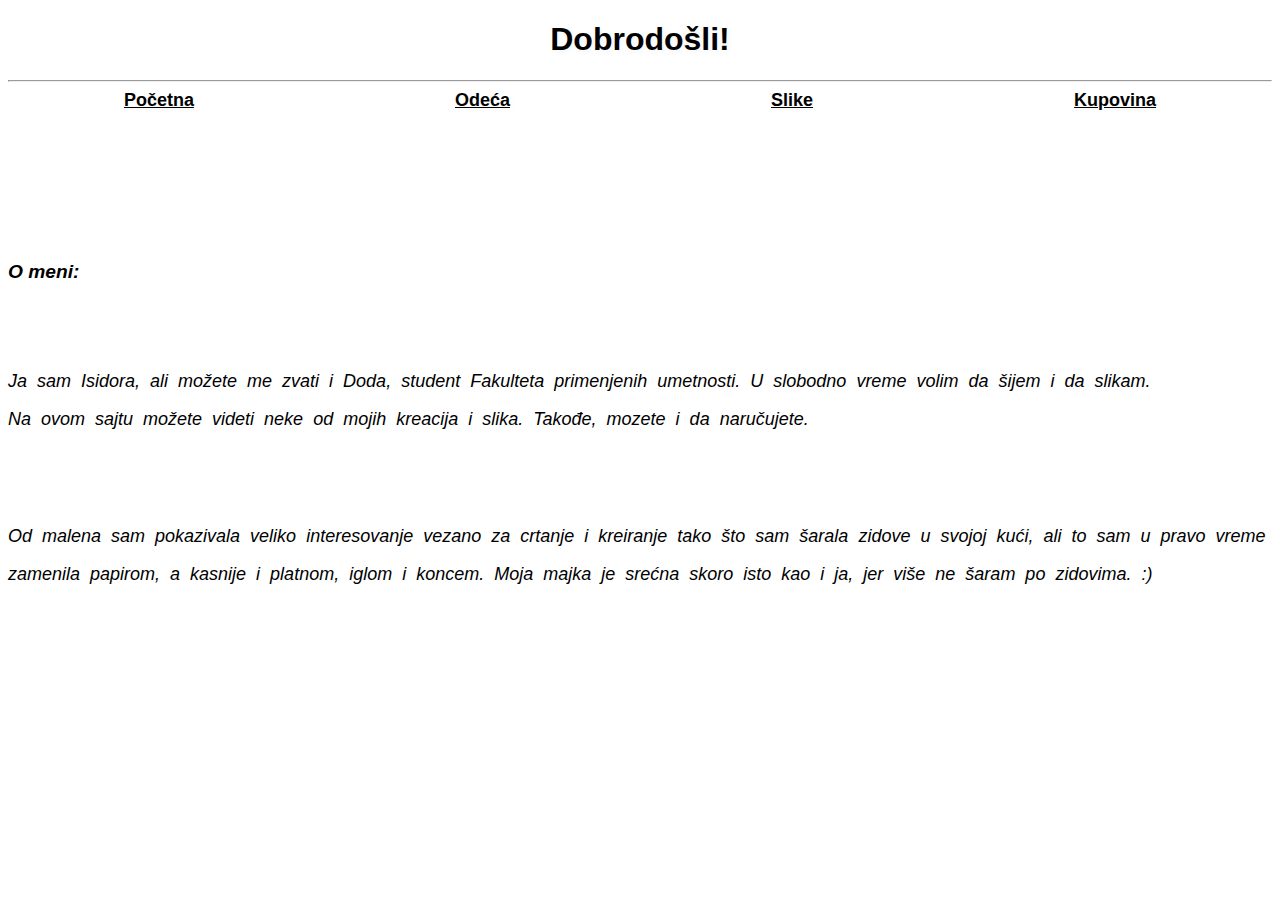
<file: sajt/index.html>
<!DOCTYPE html>
<html>
<head>
    <meta charset="UTF-8">
    <meta name="viewport" content="width=device-width, initial-scale=1.0">
    <link rel="stylesheet" href="css/style.css">
    <script src="js/script.js"></script>
    <script src="https://ajax.googleapis.com/ajax/libs/jquery/3.1.1/jquery.min.js"></script>
    <title>Početna stranica</title>
</head>
<body>
    <div id="wrap">
    <h1>Dobrodošli!</h1>
    <hr>
    <div class="vertical-menu">
        <a href="index.html" class="active" onclick="handleAClick(event)">Početna</a>
        <a href="../sajt2/index.html">Odeća</a>
        <a href="../sajt3/index.html">Slike</a>
        <a href="../sajt4/index2.html">Kupovina</a>
      </div>
    <div id="prvi">
        <h3>O meni:</h3>
        
        <p class="p">Ja sam Isidora, ali možete me zvati i Doda, student Fakulteta primenjenih umetnosti. U slobodno vreme volim da šijem i da slikam.<br> 
            Na ovom sajtu možete videti neke od mojih kreacija i slika. Takođe, mozete i da naručujete.</p>
        <p>Od malena sam pokazivala veliko interesovanje vezano za crtanje i kreiranje tako što sam šarala zidove u svojoj kući, 
            ali to sam u pravo vreme zamenila papirom, a kasnije i platnom, iglom i koncem. Moja majka je srećna skoro isto kao i ja, 
            jer više ne šaram po zidovima. :)</p>
    </div>
</div>

</body>

</html>
</file>
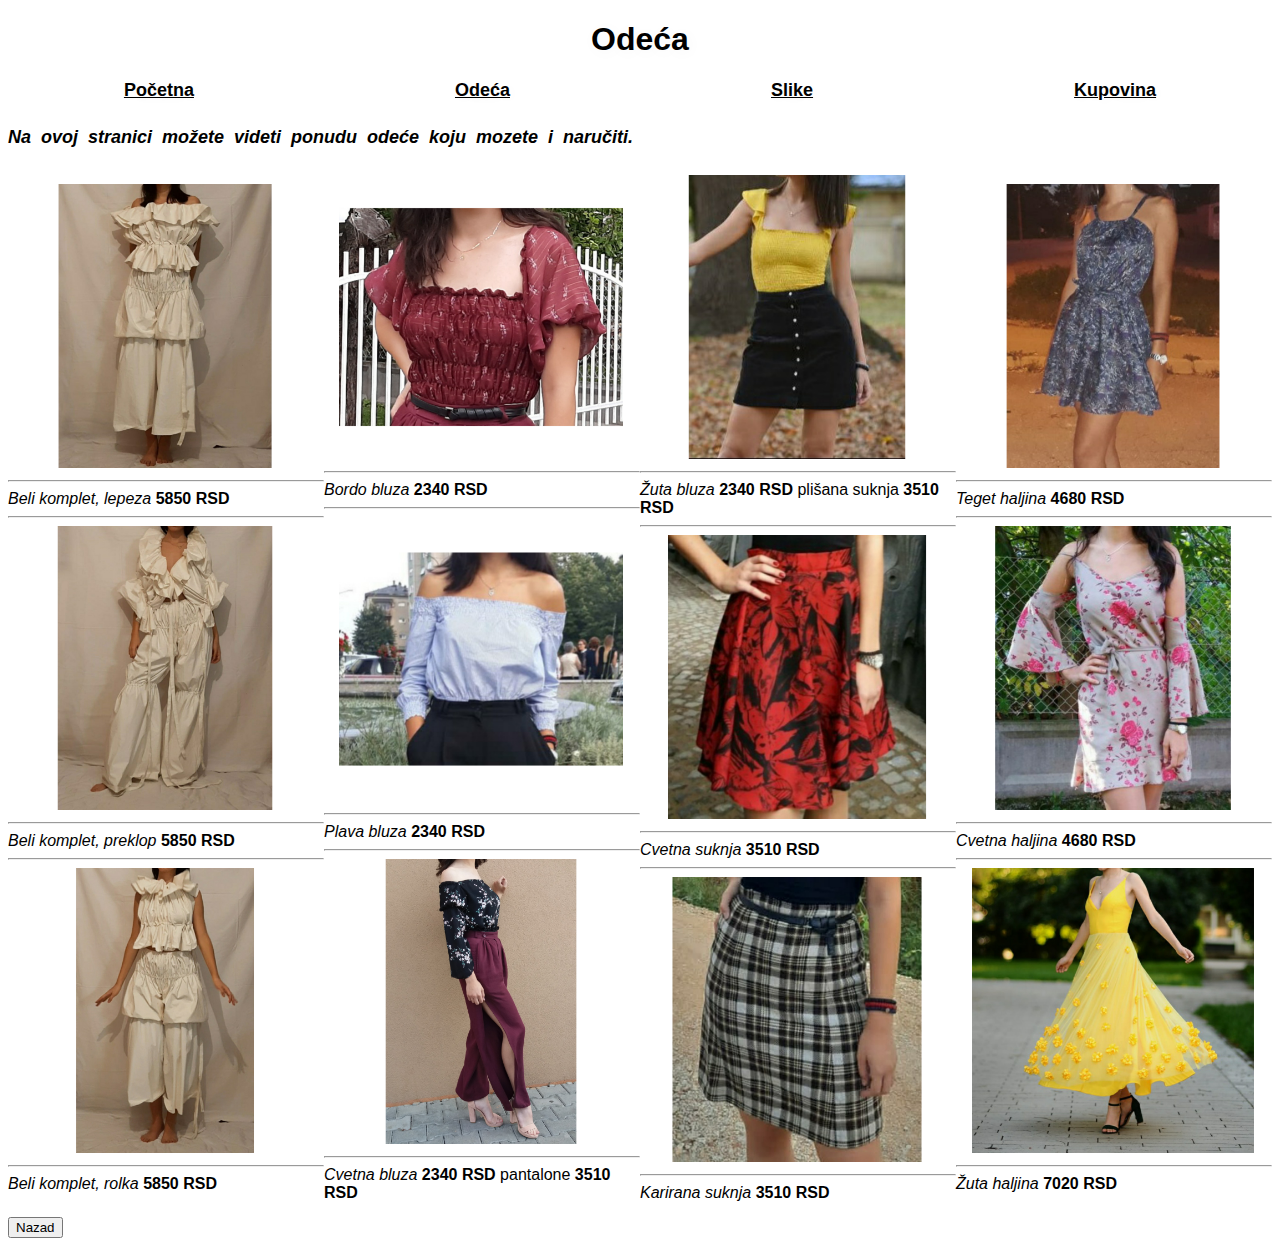
<file: sajt2/index.html>
<!DOCTYPE html>
<html>
<head>
    <meta charset="UTF-8">
    <meta name="viewport" content="width=device-width, initial-scale=1.0">
    <link rel="stylesheet" href="css/style.css">
    <link rel="stylesheet" href="css/grid.css">
    <script src="js/script.js"></script>
    <script src="https://ajax.googleapis.com/ajax/libs/jquery/3.1.1/jquery.min.js"></script>
    <link rel="stylesheet" href="css/jquery.fancybox.min.css">
    <script src="js/jquery.fancybox.min.js"></script>
    <script src="js/jquery.fancybox.js"></script>
    <title>Odeca</title>
</head>

<body>
    <h1>Odeća</h1>
    <div class="vertical-menu">
        <a href="../sajt/index.html">Početna</a>
        <a href="index.html" class="active" onclick="handleAClick(event)">Odeća</a>
        <a href="../sajt3/index.html">Slike</a>
        <a href="../sajt4/index2.html">Kupovina</a>
      </div>
    <p>Na ovoj stranici možete videti ponudu odeće koju mozete i naručiti.</p>
    <div class="gallery">

        <div id="prvi">
            <a data-fancybox="gallery" href="slike/velike/beli komplet, lepeza.jpg" data-caption="Beli komplet, lepeza"><img src="slike/beli komplet, lepeza.jpg"></a>
            <hr>
            <label><i>Beli komplet, lepeza</i> <b>5850 RSD</b></label>
            <hr>
            <a data-fancybox="gallery" href="slike/velike/beli komplet, preklop.jpg" data-caption="Beli komplet, preklop"><img src="slike/beli komplet, preklop.jpg"></a>
            <hr>
            <label><i>Beli komplet, preklop </i><b>5850 RSD</b></label>
            <hr>
            <a data-fancybox="gallery" href="slike/velike/beli komplet, rolka.jpg" data-caption="Beli komplet, rolka"><img src="slike/beli komplet, rolka.jpg"></a>
            <hr>
            <label><i>Beli komplet, rolka</i> <b>5850 RSD</b></label>
        </div>

        <div id="drugi">
            <a data-fancybox="gallery" href="slike/velike/bordo bluza.jpg" data-caption="Bordo bluza"><img src="slike/bordo bluza.jpg"></a>
            <hr>
            <label><i>Bordo bluza</i> <b>2340 RSD</b></label>
            <hr>
            <a data-fancybox="gallery" href="slike/velike/plava bluza.jpg" data-caption="Plava bluza"><img src="slike/plava bluza.jpg"></a>
            <hr>
            <label><i>Plava bluza </i><b>2340 RSD</b></label>
            <hr>
            <a data-fancybox="gallery" href="slike/velike/cvetna bluza_pantalone.jpg" data-caption="Cvetna bluza, pantalone"><img src="slike/cvetna bluza_pantalone.jpg"></a>
            <hr>
            <label><i>Cvetna bluza</i> <b>2340 RSD</b> pantalone <b>3510 RSD</b></label>   
        </div>

        <div id="treci">
            <a data-fancybox="gallery" href="slike/zuta bluza_plis suknja.jpg" data-caption="Žuta bluza, plišana suknja"><img src="slike/zuta bluza_plis suknja.jpg"></a>
            <hr>
            <label><i>Žuta bluza </i><b>2340 RSD</b> plišana suknja <b>3510 RSD</b></label>
            <hr>
            <a data-fancybox="gallery" href="slike/velike/cvetna suknja.jpg" data-caption="Cvetna suknja"><img src="slike/cvetna suknja.jpg"></a>
            <hr>
            <label><i>Cvetna suknja </i><b>3510 RSD</b></label>
            <hr>
            <a data-fancybox="gallery" href="slike/velike/karirana suknja.jpg" data-caption="Karirana suknja"><img src="slike/karirana suknja.jpg"></a>
            <hr>
            <label><i>Karirana suknja</i> <b>3510 RSD</b></label>
        </div>

        <div id="cetvrti">
            <a data-fancybox="gallery" href="slike/velike/teget haljina.jpg" data-caption="Teget haljina"><img src="slike/teget haljina.jpg"></a>
            <hr>
            <label><i>Teget haljina </i><b>4680 RSD</b></label>
            <hr>
            <a data-fancybox="gallery" href="slike/velike/cvetna haljina.jpg" data-caption="Cvetna haljina"><img src="slike/cvetna haljina.jpg"></a>
            <hr>
            <label><i>Cvetna haljina</i> <b>4680 RSD</b></label>
            <hr>
            <a data-fancybox="gallery" href="slike/velike/zuta haljina.jpg" data-caption="Žuta haljina"><img src="slike/zuta haljina.jpg"></a>
            <hr>
            <label><i>Žuta haljina </i><b>7020 RSD</b></label>
        </div>
        
    </div>

    <button id="nazad" onclick="window.history.back()">Nazad</button>
    
</body>

</html>
</file>
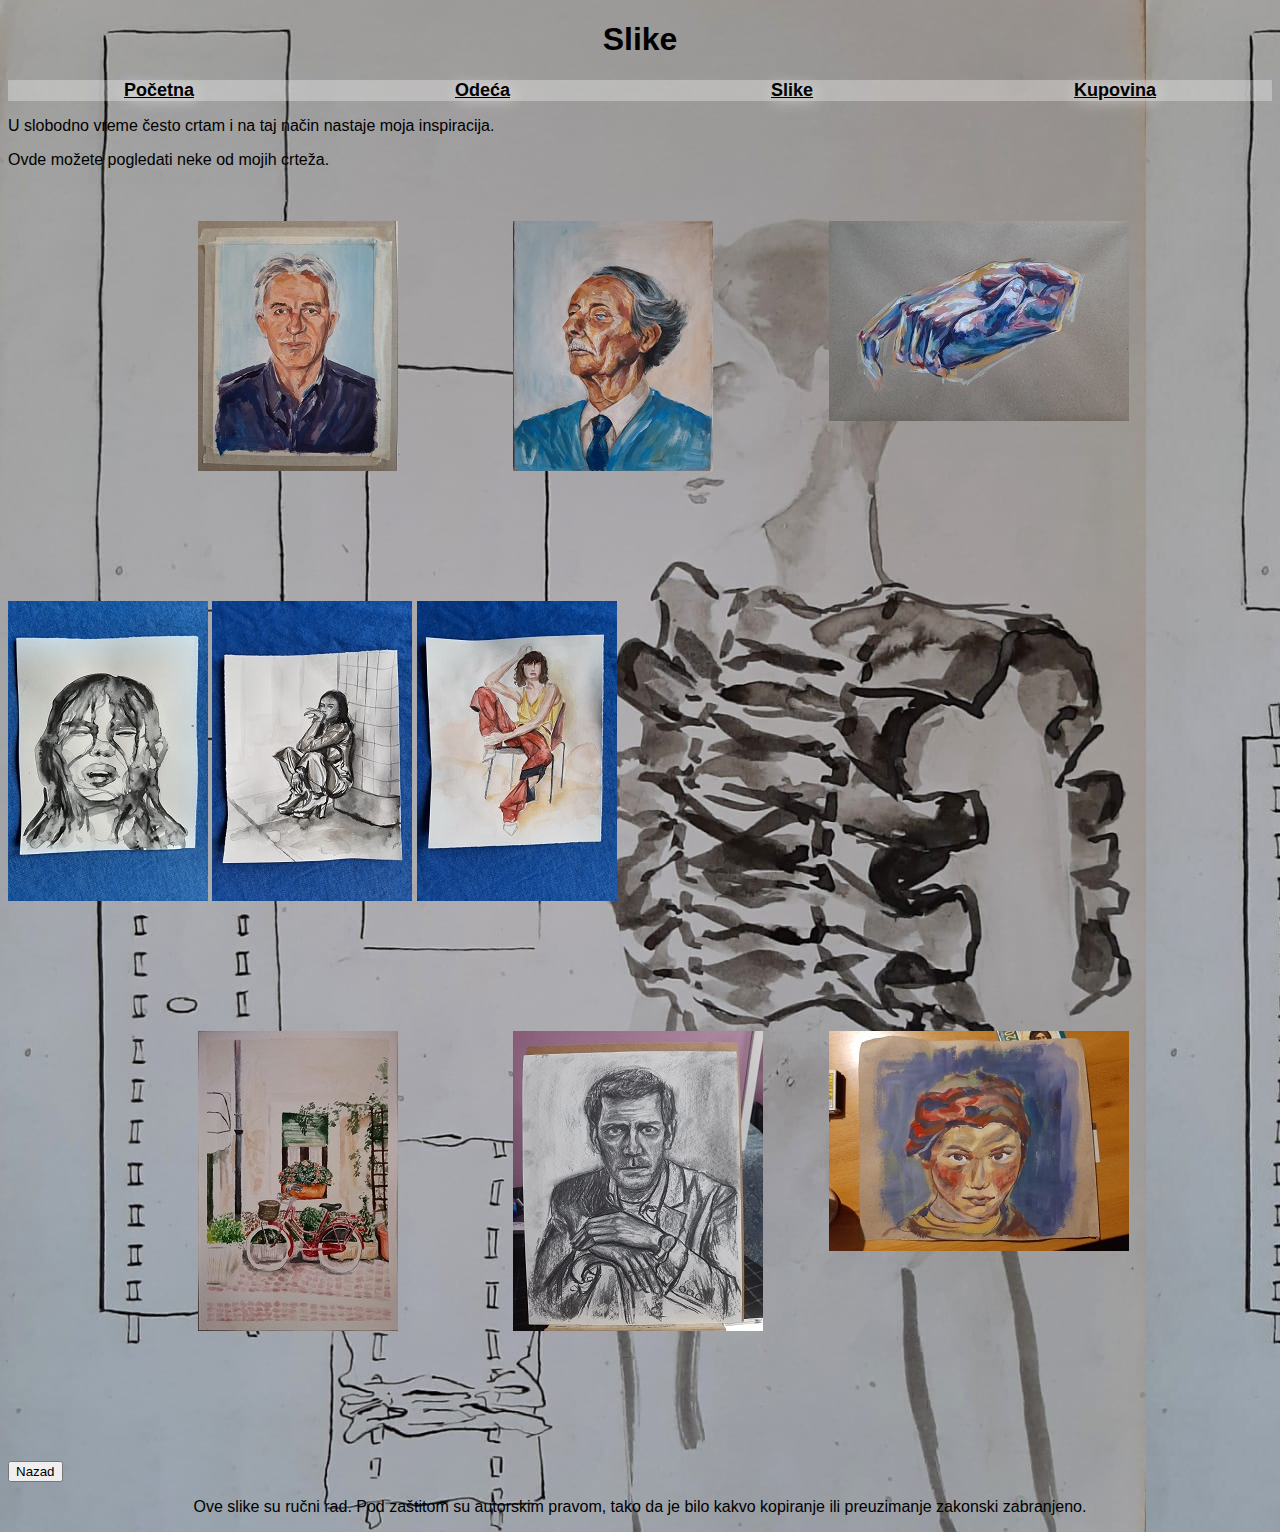
<file: sajt3/index.html>
<!DOCTYPE html>
<html lang="en">
<head>
    <meta charset="UTF-8">
    <meta name="viewport" content="width=device-width, initial-scale=1.0">
    <title>Galerija slika</title>
    <link rel="stylesheet" type="text/css" href="style.css">
    <script src="select.js"></script>

</head>
<body>
    <h1>Slike</h1>
    <div class="vertical-menu">
        <a href="../sajt/index.html">Početna</a>
        <a href="../sajt2/index.html">Odeća</a>
        <a href="index.html" class="active" onclick="handleAClick(event)">Slike</a>
        <a href="../sajt4/index2.html">Kupovina</a>
      </div>
    <p>U slobodno vreme često crtam i na taj način nastaje moja inspiracija.</p>
    <p>Ovde možete pogledati neke od mojih crteža.</p>
    <br>
    <br>

    <div class="div1">
        <a href="slike/slika1.jpeg" target="_blank"><img src="slike/slika1-small.jpeg"></a>
        <a href="slike/slika2.jpeg" target="_blank"><img src="slike/slika2-small.jpg"></a>
        <a href="slike/slika3.jpeg" target="_blank"><img src="slike/slika3-small.jpg"></a>
    </div>
    <br>
    <br>
    <br>
    <br>
    <br>
    <br>
    <br>



    <div class="div2">
        <a href="slike/slika4.jpeg" target="_blank"><img src="slike/slika4-small.jpg"></a>
        <a href="slike/slika5.jpeg" target="_blank"><img src="slike/slika5-small.jpg"></a>
        <a href="slike/slika6.jpeg" target="_blank"><img src="slike/slika6-small.jpg"></a>
    </div>
    <br>
    <br>
    <br>
    <br>
    <br>
    <br>
    <br>


    <div class="div3">
        <a href="slike/slika7.jpeg" target="_blank"><img src="slike/slika7-small.jpg"></a>
        <a href="slike/slika9.jpeg" target="_blank"><img src="slike/slika9-small.jpg"></a>
        <a href="slike/slika8.jpeg" target="_blank"><img src="slike/slika8-small.jpg"></a>
    </div>
    <br>
    <br>
    <br>
    <br>
    <br>
    <br>
    <br>
    <button id="nazad" onclick="window.history.back()">Nazad</button>
    <footer class="footer">
        <p>Ove slike su ručni rad. Pod zaštitom su autorskim pravom, tako da je bilo kakvo kopiranje ili preuzimanje zakonski zabranjeno.</p>
    </footer>
    

</body>
</html>
</file>
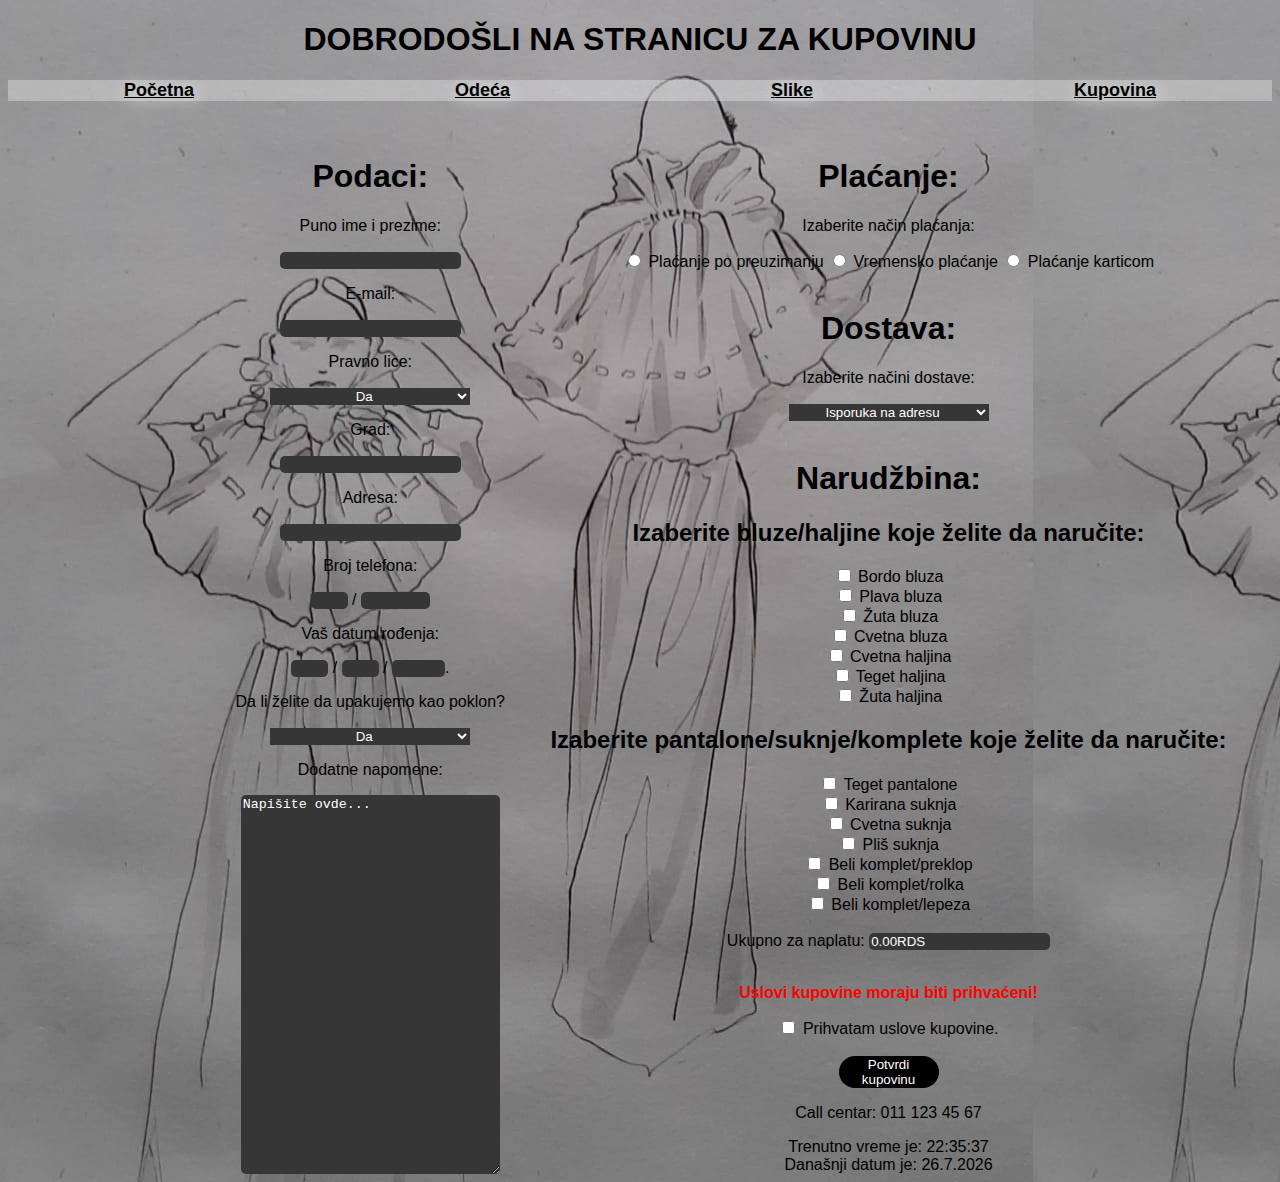
<file: sajt4/index2.html>
<!DOCTYPE html>
<html lang="en">
<head>
    <meta charset="UTF-8">
    <meta name="viewport" content="width=device-width, initial-scale=1.0">
    <title>Vaša korpa</title>
    <link rel="stylesheet" type="text/css" href="style2.css">
    <script src="select.js"></script>
    
</head>
<body>
    <h1>DOBRODOŠLI NA STRANICU ZA KUPOVINU</h1>
    <div class="vertical-menu">
        <a href="../sajt/index.html">Početna</a>
        <a href="../sajt2/index.html">Odeća</a>
        <a href="../sajt3/index.html">Slike</a>
        <a href="index2.html" class="active" onclick="handleAClick(event)">Kupovina</a>
      </div>

    <!-- <div class="div1">
        <button id="btn1">Proizvodi</button>
    </div> -->
<div class="najveci">
<div class="parent">
    <div class="left">
        <br>
        <br>
        <h1>Podaci:</h1>
        <p>Puno ime i prezime:</p> 
        <input type="text" id="textIme">
        <p>E-mail:</p>
        <input type="text"><br>
        <p>Pravno lice:</p>
        <select class="select" style="width: 200px;">
            <option value="Da">Da</option>
            <option value="Ne">Ne</option>
        </select>
        <p>Grad:</p>
        <input type="text" id="textGrad">
        <p>Adresa:</p>
        <input type="text" id="textAdresa">
        <p>Broj telefona:</p>
        <input type="text" size="2"> /
        <input type="text" size="6">
        <p>Vaš datum rođenja:</p>
        <input type="text" size="2"> /
        <input type="text" size="2"> /
        <input type="text" size="4">.
        <p>Da li želite da upakujemo kao poklon?</p>
        <select class="select" style="width: 200px;">
            <option value="Da">Da</option>
            <option value="Ne">Ne</option>
        </select>
        <br>
        <p>Dodatne napomene:</p>
        <textarea name="" cols="30" rows="25">Napišite ovde...</textarea>
        </div>
    </div>
    <br>
    <br>
        
    <h1>Plaćanje:</h1>
    <p>Izaberite način plaćanja:</p>
            <input type="radio" name="placanje"> Plaćanje po preuzimanju
            <input type="radio" name="placanje"> Vremensko plaćanje
            <input type="radio" name="placanje"> Plaćanje karticom
            <br>
            <br>
    <h1>Dostava:</h1>
    <p>Izaberite načini dostave:</p>
        <select class="select" style="width: 200px">
            <option value="Adresa">Isporuka na adresu</option>
            <option value="Licno">Lično preuzimanje</option>
        </select>   
        <br>
        <br>    


        <h1>Narudžbina:</h1>
        <div id="izbor">
            <div>
              <form>
          
                <h2>Izaberite bluze/haljine koje želite da naručite:</h2>
                <!-- <p>Napomena: Ukoliko naručite tri ili više proizvoda očekuje Vas popust!</p> -->
                <input name="proizvod" value="2340" type="checkbox" id="p1" onclick="totalIt()" /> Bordo bluza
                <br>
                <input name="proizvod" value="2340" type="checkbox" id="p2" onclick="totalIt()" /> Plava bluza
                <br>
                <input name="proizvod" value="2340" type="checkbox" id="p3" onclick="totalIt()" /> Žuta bluza
                <br>
                <input name="proizvod" value="2340" type="checkbox" id="p4" onclick="totalIt()" /> Cvetna bluza
                <br>
                <input name="proizvod" value="4680" type="checkbox" id="p5" onclick="totalIt()" /> Cvetna haljina
                <br>
                <input name="proizvod" value="4680" type="checkbox" id="p6" onclick="totalIt()" /> Teget haljina
                <br>
                <input name="proizvod" value="4680" type="checkbox" id="p7" onclick="totalIt()" /> Žuta haljina 
          
                <h2>Izaberite pantalone/suknje/komplete koje želite da naručite:</h2>
                <input name="proizvod" value="3510" type="checkbox" id="p8" onclick="totalIt()"/>
                Teget pantalone<br>
                <input name="proizvod" value="3510" type="checkbox" id="p9" onclick="totalIt()"/>
                Karirana suknja<br>
                <input name="proizvod" value="3510" type="checkbox" id="p10" onclick="totalIt()"/>
                Cvetna suknja<br>
                <input name="proizvod" value="3510" type="checkbox" id="p11" onclick="totalIt()"/>
                Pliš suknja<br>
                <input name="proizvod" value="5850" type="checkbox" id="p12" onclick="totalIt()"/>
                Beli komplet/preklop<br>
                <input name="proizvod" value="5850" type="checkbox" id="p13" onclick="totalIt()"/>
                Beli komplet/rolka<br>
                <input name="proizvod" value="5850" type="checkbox" id="14" onclick="totalIt()"/>
                Beli komplet/lepeza<br>
          
                <label>
                  <br> Ukupno za naplatu:  
                  <input value="0.00RDS" readonly type="text" id="total" />
                </label>
              </form>
            </div>
          </div>

          <br>

     <footer class="footer">
            <p class="uslovi">Uslovi kupovine moraju biti prihvaćeni!</p>
            <input type="checkbox" id="check" onclick="uslov()"> Prihvatam uslove kupovine.
            <p id="text" style="display: none;">Pošto ste prihvatili uslove kupovine, možete da potvrdite istu.</p>
        </footer>
        <br>
        <button id="btn2" onclick="return provera()">Potvrdi kupovinu</button>
        <p>Call centar: 011 123 45 67</p>
    
            <script>
                var now = new Date();
                var sat = now.getHours();
                var minut = now.getMinutes();
                var sekunde = now.getSeconds();
                document.write("Trenutno vreme je: " + sat + ":" + minut + ":" + sekunde);
    
                var dan = now.getDate();
                var mesec = now.getMonth()+1;
                var godina = now.getFullYear();
                document.write("<br>Današnji datum je: " + dan + "." + mesec + "." + godina);
            </script>
    </div>
        
</body>
</html>
</file>
<file: sajt/css/style.css>
h1{
    text-align: center;
    text-shadow: 2px 2px 5px whitesmoke;
    font-size: xx-large;
}
html{
    background-image: url("https://scontent.fbeg5-1.fna.fbcdn.net/v/t1.15752-9/p1080x2048/129723205_201578888119947_2296402950023409602_n.jpg?_nc_cat=102&ccb=2&_nc_sid=ae9488&_nc_ohc=wxeiTAD-Np0AX-0lQvi&_nc_ht=scontent.fbeg5-1.fna&tp=6&oh=eadc0b63325603e3ab692536cb515029&oe=5FF20CAD");
    background-size: cover;
    background-repeat: no-repeat;
    font-family: Arial, Helvetica, sans-serif;
}
.vertical-menu{
    
    background-color: rgba(255, 255, 255, 0.308);
    size: 100%;
    text-align: center;
    word-spacing: 20vw;
    font-size: large;
} 
a{
    text-decoration: underline;
    text-shadow: 2px 2px 15px whitesmoke;
    color: black;
    font-weight: bold;
}
a:hover{
    color: blue;
}

#prvi{
    margin-top: 150px;
}
h3{
    background-color: rgba(255, 255, 255, 0.308);
    font-size: larger;
    font-style: oblique;
}
p{
    margin-top: 80px;
    font-size: large;
    font-style: italic;
    word-spacing: 5px;
    line-height: 10mm;
    text-shadow: 2px 2px 15px whitesmoke;
    background-color: rgba(255, 255, 255, 0.308);
}
</file>
<file: sajt2/css/style.css>
html{
    background-image: url("https://scontent.fbeg5-1.fna.fbcdn.net/v/t1.15752-9/130896416_810046409777231_8868292720889111191_n.jpg?_nc_cat=111&ccb=2&_nc_sid=ae9488&_nc_ohc=0vTFpmLsJ7IAX8UFoFJ&_nc_ht=scontent.fbeg5-1.fna&oh=cc6d627eee6857d410f5c5c5cc6d48bf&oe=5FF753EE");
    font-family: Arial, Helvetica, sans-serif;
}
h1{
    text-align: center;
    text-shadow: 2px 2px 15px whitesmoke;
    font-size: xx-large;
}
.vertical-menu{
    
    background-color: rgba(255, 255, 255, 0.308);
    size: 100%;
    text-align: center;
    word-spacing: 20vw;
    font-size: large;
} 
a{
    text-decoration: underline;
    text-shadow: 2px 2px 15px whitesmoke;
    color: black;
    font-weight: bold;
}
a:hover{
    color: blue;
}
p{
    font-size: large;
    font-style: oblique;
    font-weight: bold;
    word-spacing: 5px;
    line-height: 10mm;
    background-color: rgba(255, 255, 255, 0.459);
}
img:hover{
    transform: scale(1.1);
}
img{
    width: 90%;
    margin-left: 15px;
}
label{
    background-color: rgba(255, 255, 255, 0.459);
    font-family: -apple-system, BlinkMacSystemFont, 'Segoe UI', Roboto, Oxygen, Ubuntu, Cantarell, 'Open Sans', 'Helvetica Neue', sans-serif;
}
#nazad{
    margin-left: 0px;
    margin-top: 15px;
}
</file>
<file: sajt2/css/grid.css>
.gallery{
    display: grid;
    grid-template-columns: 1fr 1fr 1fr 1fr;
    justify-items: center;
    align-items: center;
    align-self: center;
}
</file>
<file: sajt3/style.css>
body{
    font-family: Arial, Helvetica, sans-serif;
    background-image: url(slike/pozadina1.jpeg);
}
h1{
    text-align: center;
}
.vertical-menu{
    
    background-color: rgba(255, 255, 255, 0.308);
    size: 100%;
    text-align: center;
    word-spacing: 20vw;
    font-size: large;
} 
a{
    text-decoration: underline;
    text-shadow: 2px 2px 15px whitesmoke;
    color: black;
    font-weight: bold;
}
a:hover{
    color: blue;
}
.div1{
    padding-left: 15%;
    display: grid;
    
    display: grid;
    grid-template-columns: 2fr 2fr 2fr 10vw;
}
.div3{
    padding-left: 15%;
    display: grid;
    grid-template-columns: 2fr 2fr 2fr 10vw;
}
img:hover{
    transition: 1s;
    filter: grayscale(100%);
    transform: scale(1.1);
    opacity: 0.5;
    cursor: pointer;
}
.footer{
    text-align: center;
}
</file>
<file: sajt4/style2.css>
body{
    font-family: Arial, Helvetica, sans-serif;
    background-image: url(slike/pozadina2.jpeg);
    text-align: center;
}
.najveci{
    margin-left: 18%;
}
h1{
    text-align: center;
}
.vertical-menu{
    
    background-color: rgba(255, 255, 255, 0.308);
    size: 100%;
    text-align: center;
    word-spacing: 20vw;
    font-size: large;
} 
a{
    text-decoration: underline;
    text-shadow: 2px 2px 15px whitesmoke;
    color: black;
    font-weight: bold;
}
a:hover{
    color: blue;
}
.parent{
    right: 0; 
    text-align: center;
}
.parent .left, .parent .center, .parent .right{
    display: inline-block; 
}
.parent .left { 
    float: left; 
}
.parent .right { 
    float: right; 
} 
.uslovi{
    font-weight: bold;
    color: red;
}
#btn2{
    width: 100px;
    background-color:black;
    color: white;
    border-radius: 20px;
    border: none;
}
#btn2:hover{
    filter: grayscale(100%);
    transform: scale(2);
}
.izbor{
    text-align: center;
}
input, textarea {
    border-radius: 5px;
    border: none;
    color: white;
    background-color:rgb(54, 54, 54);
}
input:hover{
    filter: grayscale(100%);
    transform: scale(1.1);
}
textarea:hover{
    filter: grayscale(100%);
    transform: scale(1.1);
}
.select{
    font-family: Arial, Helvetica, sans-serif;
    text-align: center;
    background-color: rgb(54, 54, 54);
    color: white;
    border: none; 
}
</file>
